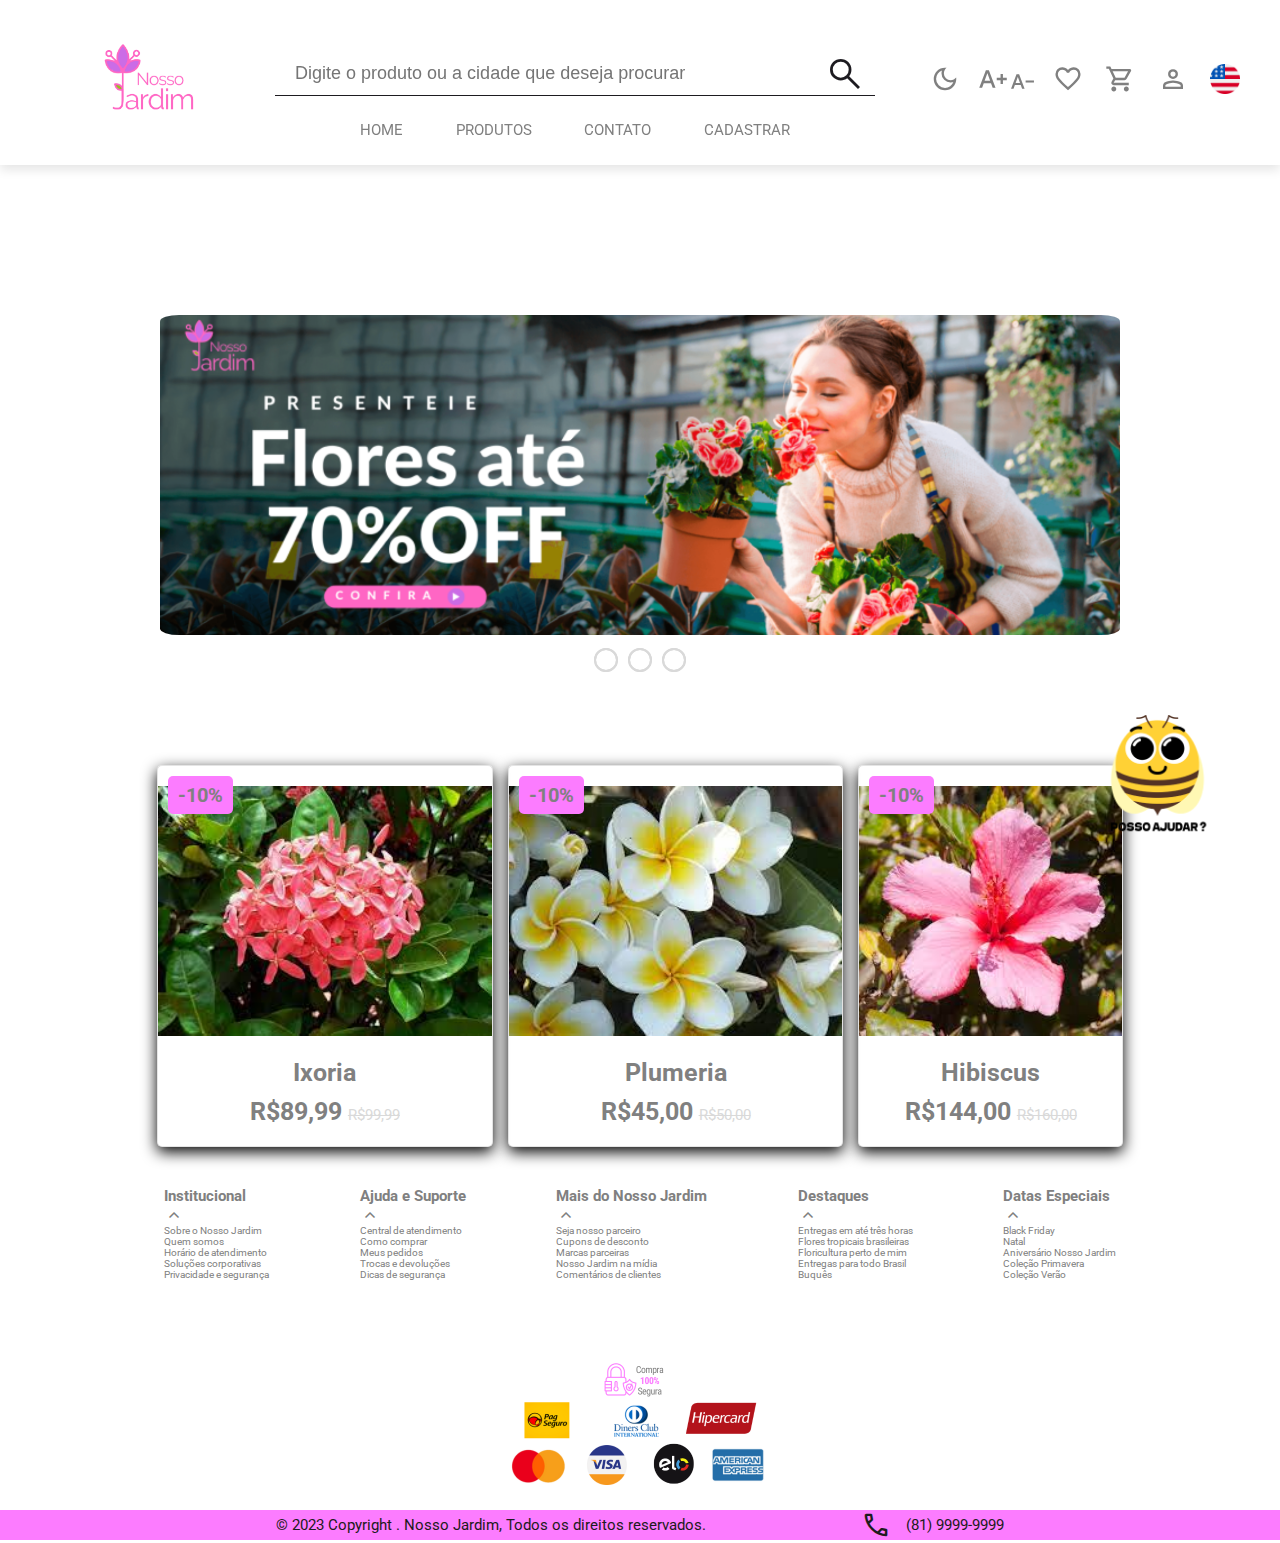
<file: index.html>
<!DOCTYPE html>
<html lang="pt-br">

<head>
    <meta charset="UTF-8">
    <meta http-equiv="X-UA-Compatible" content="IE=edge">
    <meta name="viewport" content="width=auto, initial-scale=auto">
    <meta>

    <link rel="stylesheet" href="https://fonts.googleapis.com/css2?family=Material+Symbols+Outlined:opsz,wght,FILL,GRAD@20..48,100..700,0..1,-50..200" />
    <link rel="stylesheet" href="https://fonts.googleapis.com/css2?family=Merriweather&display=swap">
    <link rel="preconnect" href="https://fonts.googleapis.com">
    <link rel="preconnect" href="https://fonts.gstatic.com" crossorigin>

    <link rel="stylesheet" href="https://cdnjs.cloudflare.com/ajax/libs/font-awesome/5.15.3/css/all.min.css">

    <link rel="stylesheet" href="css/style.css">

    <link rel="stylesheet" href="css/tema.css">

    <link rel="shortcut icon" href="images/logo.png" type="image/x-icon">

    <script src="./js/scrypt.js" defer></script>
    <script src="./js/scrypt_acess.js"></script>

    <title>Nosso Jardim</title>
</head>

<body class="light-theme">

    <header>
            <!--Menu de navegação-->
            <input type="checkbox" name="" id="toggler">
            <label for="toggler" class="fas fa-bars"></label>

            <a href="index.html" class="logo"><img src="images/logo.png"></a>
        

            <nav class="navbar">

                <!--Barra de pesquisa-->
                <div class="pesquisa">
                    <div class="search_box">
                        <input type="text" class="input" placeholder="Digite o produto ou a cidade que deseja procurar">
                        <div class="btn_search">
                                <span class="material-symbols-outlined">
                                    search
                                </span>
                        </div>
                    </div>
                </div>
                <!--Fim Barra de pesquisa-->

                <a href="index.html" id="home">HOME</a>
                <a href="#products" id="produtos">PRODUTOS</a>
                <a href="#contato" id="contato">CONTATO</a>
                <a href="cadastro.html" id="cadastrar">CADASTRAR</a>

            </nav>

            <!--Ícones menu de navegação-->
            <div class="icons">
                <button class="btn-tema"> 
                    <span class="material-symbols-outlined" id="dark">
                     dark_mode
                    </span>
                    <span class="material-symbols-outlined" id="light">
                        light_mode
                    </span>
                </button>

                <button id="aumentar-fonte">
                    <span class="material-symbols-outlined">
                        text_increase
                    </span>
                </button>

                <button id="diminuir-fonte">
                    <span class="material-symbols-outlined">
                        text_decrease
                    </span>
                </button>

                <a href="#" class="heart">
                    <span class="material-symbols-outlined">
                        favorite
                    </span>
                </a>
                <a href="#" class="cart">
                    <span class="material-symbols-outlined">
                        shopping_cart
                    </span>
                </a>
                <a href="cadastro.html" class="user">
                    <span class="material-symbols-outlined">
                        person
                    </span>
                </a>
                <a href="index-En.html">
                    <img src="./images/en-eua.png" alt="en-eua" class="lang">
                </a>
            </div>
            <!--Fim ícones menu de navegação-->

    </header>

    <main>
        <!--Inicio Carrosel-->
        <section class="slider">
            <div class="slider-content">

                <input type="radio" name="btn-radio" id="radio1">
                <input type="radio" name="btn-radio" id="radio2">
                <input type="radio" name="btn-radio" id="radio3">

                <div class="slide-box primeiro">
                    <img class="img-desktop" src="images/slide-1.png" alt="slide 1">
                    <img class="img-mobile" src="images/slide-1-mob.png" alt="slide 1">
                </div>

                <div class="slide-box">
                    <img class="img-desktop" src="images/slide-2.jpg" alt="slide 2">
                    <img class="img-mobile" src="images/slide-2-mob.jpg" alt="slide 2">
                </div>

                <div class="slide-box">
                    <img class="img-desktop" src="images/slide-3.jpg" alt="slide 3">
                    <img class="img-mobile" src="images/slide-3-mob.jpg" alt="slide 3">
                </div>

                <div class="nav-auto">
                    <div class="auto-btn1"></div>
                    <div class="auto-btn2"></div>
                    <div class="auto-btn3"></div>
                </div>

                <div class="nav-manual">
                    <label for="radio1" class="manual-btn"></label>
                    <label for="radio2" class="manual-btn"></label>
                    <label for="radio3" class="manual-btn"></label>
                </div>

            </div>
        </section>
        <!--Fim carrossel-->

        <!-- Inicio seção Produtos -->
        <section class="products" id="products">
            <div class="box-container">
                <div class="box">
                    <span class="discount">-10%</span>
                    <div class="image">
                        <img src="images/img1.jpg" alt="">
                        <div class="icons">
                            <a href="#" class="fas fa-heart"></a>
                            <a href="#" class="fas fa-shopping-cart"></a>
                            <a href="#" class="fas fa-share"></a>
                        </div>
                        <div class="content">
                            <h3>Ixoria</h3>
                            <div class="price"> R$89,99 <span>R$99,99</span></div>
                        </div>
                    </div>
                </div>

                <div class="box">
                    <span class="discount">-10%</span>
                    <div class="image">
                        <img src="images/img2.jpg" alt="">
                        <div class="icons">
                            <a href="#" class="fas fa-heart"></a>
                            <a href="#" class="fas fa-shopping-cart" id="cart-btn"></a>
                            <a href="#" class="fas fa-share"></a>
                        </div>
                        <div class="content">
                            <h3>Plumeria</h3>
                            <div class="price"> R$45,00 <span>R$50,00</span></div>
                        </div>
                    </div>
                </div>
                <div class="box">
                    <span class="discount">-10%</span>
                    <div class="image">
                        <img src="images/img3.jpg" alt="">
                        <div class="icons">
                            <a href="#" class="fas fa-heart"></a>
                            <a href="#" class="fas fa-shopping-cart" id="cart-btn"></a>
                            <a href="#" class="fas fa-share"></a>
                        </div>
                        <div class="content">
                            <h3>Hibiscus</h3>
                            <div class="price"> R$144,00 <span>R$160,00</span></div>
                        </div>
                    </div>
                </div>
            </div>
        </section>
        <!-- Fim seção Produtos-->

        <!-- Inicio tópicos-->
        <section class="topicos">

            <div class="institucional" id="institucional">
                <h4 id="inst">Institucional</h4>
                <input type="checkbox" id="ipt-institucional">
                <label for="ipt-institucional" class="material-symbols-outlined" id="lb-more">expand_more</label>
                <label for="ipt-institucional" class="material-symbols-outlined" id="lb-less">expand_less</label>
                <ul id="ul-institucional">
                    <li>Sobre o Nosso Jardim</li>
                    <li>Quem somos</li>
                    <li>Horário de atendimento</li>
                    <li>Soluções corporativas</li>
                    <li>Privacidade e segurança</li>
                </ul>
            </div>

            <div class="ajuda">
                <h4 id="ajuda">Ajuda e Suporte</h4>
                <input type="checkbox" id="ipt-ajuda">
                <label for="ipt-ajuda" class="material-symbols-outlined" id="lb-more">expand_more</label>
                <label for="ipt-ajuda" class="material-symbols-outlined" id="lb-less">expand_less</label>
                <ul id="ul-ajuda">
                    <li>Central de atendimento</li>
                    <li>Como comprar</li>
                    <li>Meus pedidos</li>
                    <li>Trocas e devoluções</li>
                    <li>Dicas de segurança</li>
                </ul>
            </div>

            <div class="mais">
                <h4 id="mais">Mais do Nosso Jardim</h4>
                <input type="checkbox" id="ipt-mais">
                <label for="ipt-mais" class="material-symbols-outlined" id="lb-more">expand_more</label>
                <label for="ipt-mais" class="material-symbols-outlined" id="lb-less">expand_less</label>
                <ul id="ul-mais">
                    <li>Seja nosso parceiro</li>
                    <li>Cupons de desconto</li>
                    <li>Marcas parceiras</li>
                    <li>Nosso Jardim na mídia</li>
                    <li>Comentários de clientes</li>
                </ul>
            </div>

            <div class="destaque">
                <h4 id="dest">Destaques</h4>
                <input type="checkbox" id="ipt-destaque">
                <label for="ipt-destaque" class="material-symbols-outlined" id="lb-more">expand_more</label>
                <label for="ipt-destaque" class="material-symbols-outlined" id="lb-less">expand_less</label>
                <ul id="ul-destaque">
                    <li>Entregas em até três horas</li>
                    <li>Flores tropicais brasileiras</li>
                    <li>Floricultura perto de mim</li>
                    <li>Entregas para todo Brasil</li>
                    <li>Buquês</li>
                </ul>
            </div>
            
            <div class="especial">
                <h4 id="espe">Datas Especiais</h4>
                <input type="checkbox" id="ipt-especial">
                <label for="ipt-especial" class="material-symbols-outlined" id="lb-more">expand_more</label>
                <label for="ipt-especial" class="material-symbols-outlined" id="lb-less">expand_less</label>
                <ul id="ul-especial">
                    <li id="size">Black Friday</li>
                    <li>Natal</li>
                    <li>Aniversário Nosso Jardim</li>
                    <li>Coleção Primavera</li>
                    <li>Coleção Verão</li>
                </ul>
            </div>

        </section>
        <!-- Fim tópicos -->

    </main>

    <footer id="footer">
        <section class="bot">
            <div class="chat-bot">
                <a class="chatbot" href="#">
                    <img class="chatbot-img" src="./images/beechatbot.png" alt="chatbot">
                </a>
            </div>
        </section>

        <section class="pagamento">
            <img src="images/pagamentos-light.png" alt="pagamento-light" class="pag-light">
            <img src="images/pagamentos-dark.png" alt="pagamento-dark" class="pag-dark">
        </section>

        <div class="rodape">
            <p>© 2023 Copyright . Nosso Jardim, Todos os direitos reservados.</p>
            <span class="material-symbols-outlined">call</span>
            <p id="contato">(81) 9999-9999</p>
        </div>
    </footer>
</body>

</html>
</file>
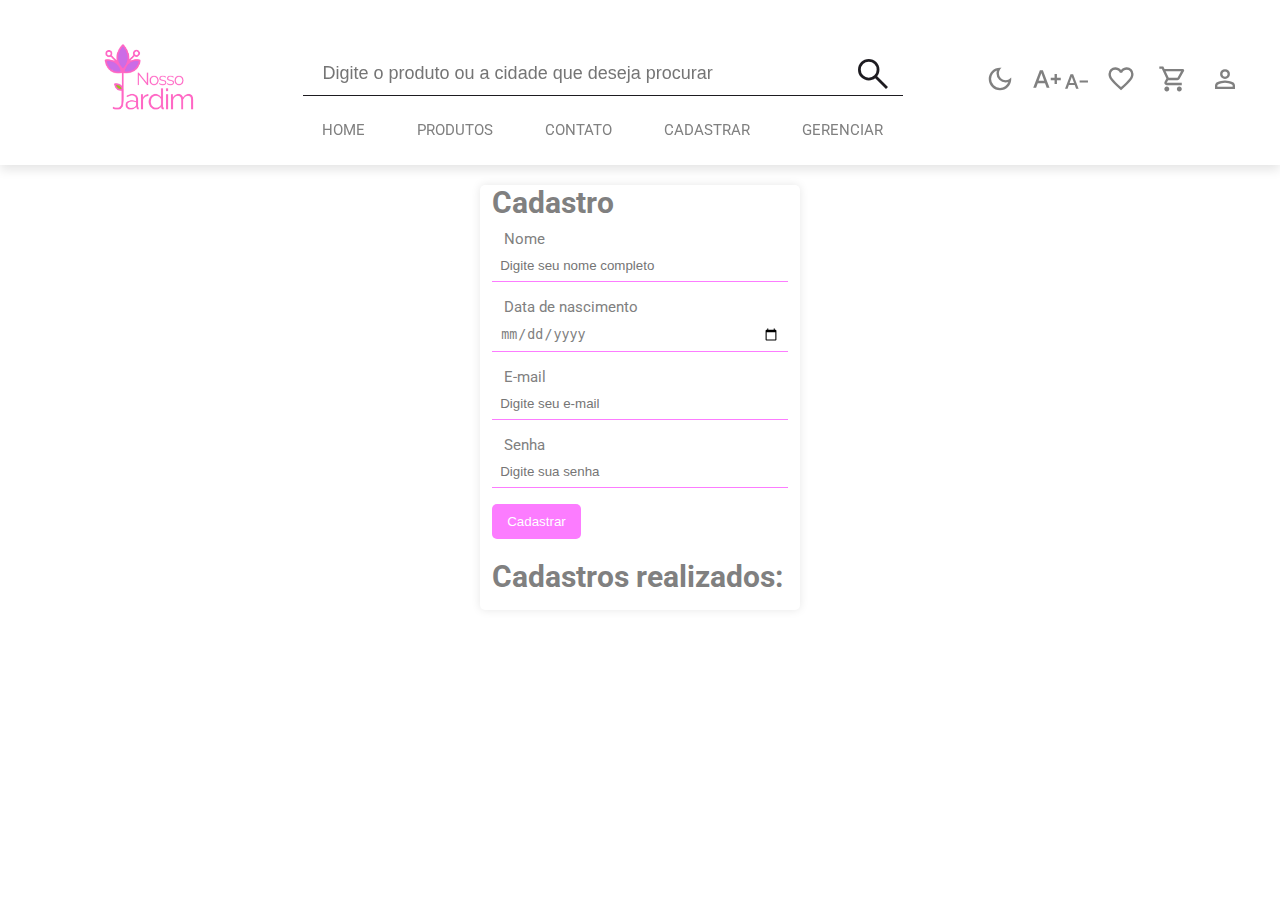
<file: cadastro.html>
<!DOCTYPE html>
<html lang="pt-br">

<head>
    <meta charset="UTF-8">
    <meta http-equiv="X-UA-Compatible" content="IE=edge">
    <meta name="viewport" content="width=auto, initial-scale=auto">
    <meta>

    <link rel="stylesheet" href="https://fonts.googleapis.com/css2?family=Material+Symbols+Outlined:opsz,wght,FILL,GRAD@20..48,100..700,0..1,-50..200" />
    <link rel="stylesheet" href="https://fonts.googleapis.com/css2?family=Merriweather&display=swap">
    <link rel="preconnect" href="https://fonts.googleapis.com">
    <link rel="preconnect" href="https://fonts.gstatic.com" crossorigin>

    <link rel="stylesheet" href="https://cdnjs.cloudflare.com/ajax/libs/font-awesome/5.15.3/css/all.min.css">

    <link rel="stylesheet" href="css/style_cadastro.css">

    <link rel="stylesheet" href="css/tema.css">

    <link rel="shortcut icon" href="images/logo.png" type="image/x-icon">

    <script src="./js/scrypt_cadastro.js" defer></script>

    <title>Cadastro - Nosso Jardim</title>
</head>


<body class="light-theme">

    <header>
            <!--Menu de navegação-->
            <input type="checkbox" name="" id="toggler">
            <label for="toggler" class="fas fa-bars"></label>

            <a href="index.html" class="logo"><img src="images/logo.png"></a>
        

            <nav class="navbar">

                <!--Barra de pesquisa-->
                <div class="pesquisa">
                    <div class="search_box">
                        <input type="text" class="input" placeholder="Digite o produto ou a cidade que deseja procurar">
                        <div class="btn_search">
                                <span class="material-symbols-outlined">
                                    search
                                </span>
                        </div>
                    </div>
                </div>
                <!--Fim Barra de pesquisa-->

                <a href="index.html" id="home">HOME</a>
                <a href="#products" id="produtos">PRODUTOS</a>
                <a href="#contato" id="contato">CONTATO</a>
                <a href="cadastro.html" id="cadastrar">CADASTRAR</a>
                <a href="listagem.html" id="gerenciar">GERENCIAR</a>

            </nav>

            <!--Ícones menu de navegação-->
            <div class="icons">
                <button class="btn-tema"> 
                    <span class="material-symbols-outlined" id="dark">
                     dark_mode
                    </span>
                    <span class="material-symbols-outlined" id="light">
                        light_mode
                    </span>
                </button>

                <button id="aumentar-fonte">
                    <span class="material-symbols-outlined">
                        text_increase
                    </span>
                </button>

                <button id="diminuir-fonte">
                    <span class="material-symbols-outlined">
                        text_decrease
                    </span>
                </button>

                <a href="#" class="heart">
                    <span class="material-symbols-outlined">
                        favorite
                    </span>
                </a>
                <a href="#" class="cart">
                    <span class="material-symbols-outlined">
                        shopping_cart
                    </span>
                </a>
                <a href="cadastro.html" class="user">
                    <span class="material-symbols-outlined">
                        person
                    </span>
                </a>
            </div>
            <!--Fim ícones menu de navegação-->

    </header>

  <main>
    <div class="container">
      <h1 id="h1">Cadastro</h1>

      <form id="cadastroForm">
        <p for="nome">Nome</p>
        <input type="text" id="nome" placeholder="Digite seu nome completo" required  />

        <p for="dtn">Data de nascimento</p>
        <input type="date" id="dtn" required />

        <p for="email">E-mail</p>
        <input type="email" id="email" placeholder="Digite seu e-mail" required />

        <p for="senha">Senha</p>
        <input type="password" id="senha"  placeholder="Digite sua senha" required />

        <button type="button" onclick="cadastrar()" id="btn-cadastrar">Cadastrar</button>
      </form>

      <h1>Cadastros realizados:</h1>
      <ul id="listaCadastros"></ul>

    </div>
  </main>
</body>

</html>
</file>
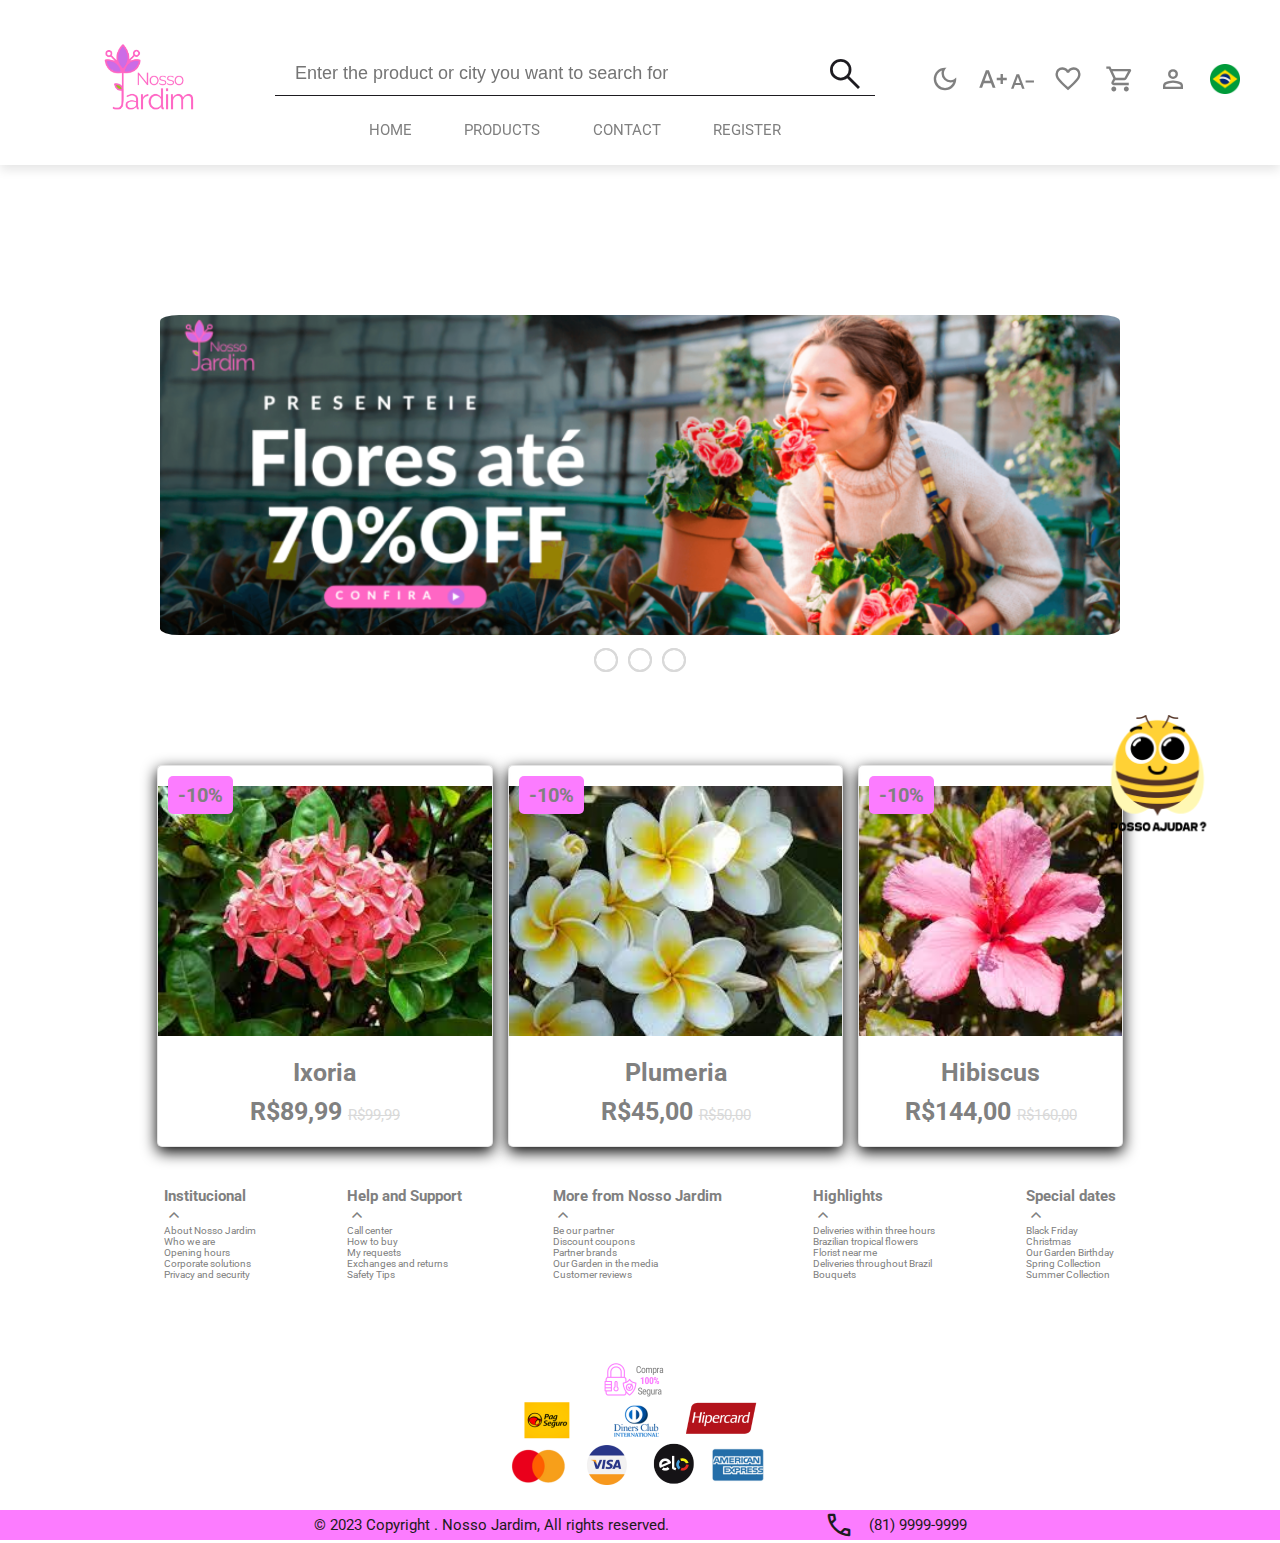
<file: index-En.html>
<!DOCTYPE html>
<html lang="en">

<head>
    <meta charset="UTF-8">
    <meta http-equiv="X-UA-Compatible" content="IE=edge">
    <meta name="viewport" content="width=auto, initial-scale=auto">
    <meta>

    <link rel="stylesheet" href="https://fonts.googleapis.com/css2?family=Material+Symbols+Outlined:opsz,wght,FILL,GRAD@20..48,100..700,0..1,-50..200" />
    <link rel="stylesheet" href="https://fonts.googleapis.com/css2?family=Merriweather&display=swap">
    <link rel="preconnect" href="https://fonts.googleapis.com">
    <link rel="preconnect" href="https://fonts.gstatic.com" crossorigin>

    <link rel="stylesheet" href="https://cdnjs.cloudflare.com/ajax/libs/font-awesome/5.15.3/css/all.min.css">

    <link rel="stylesheet" href="css/style.css">

    <link rel="stylesheet" href="css/tema.css">

    <link rel="shortcut icon" href="images/logo.png" type="image/x-icon">

    <script src="./js/scrypt.js" defer></script>

    <title>Nosso Jardim</title>
</head>

<body class="light-theme">

    <header>
            <!--Menu de navegação-->
            <input type="checkbox" name="" id="toggler">
            <label for="toggler" class="fas fa-bars"></label>

            <a href="index.html" class="logo"><img src="images/logo.png"></a>
        

            <nav class="navbar">

                <!--Barra de pesquisa-->
                <div class="pesquisa">
                    <div class="search_box">
                        <input type="text" class="input" placeholder="Enter the product or city you want to search for">
                        <div class="btn_search">
                                <span class="material-symbols-outlined">
                                    search
                                </span>
                        </div>
                    </div>
                </div>
                <!--Fim Barra de pesquisa-->

                <a href="index-En.html" id="home">HOME</a>
                <a href="#products" id="produtos">PRODUCTS</a>
                <a href="#contato" id="contato">CONTACT</a>
                <a href="cadastro.html" id="cadastrar">REGISTER</a>

            </nav>

            <!--Ícones menu de navegação-->
            <div class="icons">
                <button class="btn-tema"> 
                    <span class="material-symbols-outlined" id="dark">
                     dark_mode
                    </span>
                    <span class="material-symbols-outlined" id="light">
                        light_mode
                    </span>
                </button>

                <button id="aumentar-fonte">
                    <span class="material-symbols-outlined">
                        text_increase
                    </span>
                </button>

                <button id="diminuir-fonte">
                    <span class="material-symbols-outlined">
                        text_decrease
                    </span>
                </button>

                <a href="#" class="heart">
                    <span class="material-symbols-outlined">
                        favorite
                    </span>
                </a>
                <a href="#" class="cart">
                    <span class="material-symbols-outlined">
                        shopping_cart
                    </span>
                </a>
                <a href="cadastro.html" class="user">
                    <span class="material-symbols-outlined">
                        person
                    </span>
                </a>
                <a href="index.html">
                    <img src="./images/pt-br.png" alt="pt-br" class="lang">
                </a>
            </div>
            <!--Fim ícones menu de navegação-->

    </header>

    <main>
        <!--Inicio Carrosel-->
        <section class="slider">
            <div class="slider-content">

                <input type="radio" name="btn-radio" id="radio1">
                <input type="radio" name="btn-radio" id="radio2">
                <input type="radio" name="btn-radio" id="radio3">

                <div class="slide-box primeiro">
                    <img class="img-desktop" src="images/slide-1.png" alt="slide 1">
                    <img class="img-mobile" src="images/slide-1-mob.png" alt="slide 1">
                </div>

                <div class="slide-box">
                    <img class="img-desktop" src="images/slide-2.jpg" alt="slide 2">
                    <img class="img-mobile" src="images/slide-2-mob.jpg" alt="slide 2">
                </div>

                <div class="slide-box">
                    <img class="img-desktop" src="images/slide-3.jpg" alt="slide 3">
                    <img class="img-mobile" src="images/slide-3-mob.jpg" alt="slide 3">
                </div>

                <div class="nav-auto">
                    <div class="auto-btn1"></div>
                    <div class="auto-btn2"></div>
                    <div class="auto-btn3"></div>
                </div>

                <div class="nav-manual">
                    <label for="radio1" class="manual-btn"></label>
                    <label for="radio2" class="manual-btn"></label>
                    <label for="radio3" class="manual-btn"></label>
                </div>

            </div>
        </section>
        <!--Fim carrossel-->

        <!-- Inicio seção Produtos -->
        <section class="products" id="products">
            <div class="box-container">
                <div class="box">
                    <span class="discount">-10%</span>
                    <div class="image">
                        <img src="images/img1.jpg" alt="">
                        <div class="icons">
                            <a href="#" class="fas fa-heart"></a>
                            <a href="#" class="fas fa-shopping-cart"></a>
                            <a href="#" class="fas fa-share"></a>
                        </div>
                        <div class="content">
                            <h3>Ixoria</h3>
                            <div class="price"> R$89,99 <span>R$99,99</span></div>
                        </div>
                    </div>
                </div>

                <div class="box">
                    <span class="discount">-10%</span>
                    <div class="image">
                        <img src="images/img2.jpg" alt="">
                        <div class="icons">
                            <a href="#" class="fas fa-heart"></a>
                            <a href="#" class="fas fa-shopping-cart" id="cart-btn"></a>
                            <a href="#" class="fas fa-share"></a>
                        </div>
                        <div class="content">
                            <h3>Plumeria</h3>
                            <div class="price"> R$45,00 <span>R$50,00</span></div>
                        </div>
                    </div>
                </div>
                <div class="box">
                    <span class="discount">-10%</span>
                    <div class="image">
                        <img src="images/img3.jpg" alt="">
                        <div class="icons">
                            <a href="#" class="fas fa-heart"></a>
                            <a href="#" class="fas fa-shopping-cart" id="cart-btn"></a>
                            <a href="#" class="fas fa-share"></a>
                        </div>
                        <div class="content">
                            <h3>Hibiscus</h3>
                            <div class="price"> R$144,00 <span>R$160,00</span></div>
                        </div>
                    </div>
                </div>
            </div>
        </section>
        <!-- Fim seção Produtos-->

        <!-- Inicio tópicos-->
        <section class="topicos">

            <div class="institucional" id="institucional">
                <h4 id="inst">Institucional</h4>
                <input type="checkbox" id="ipt-institucional">
                <label for="ipt-institucional" class="material-symbols-outlined" id="lb-more">expand_more</label>
                <label for="ipt-institucional" class="material-symbols-outlined" id="lb-less">expand_less</label>
                <ul id="ul-institucional">
                    <li>About Nosso Jardim</li>
                    <li>Who we are</li>
                    <li>Opening hours</li>
                    <li>Corporate solutions</li>
                    <li>Privacy and security</li>
                </ul>
            </div>

            <div class="ajuda">
                <h4 id="ajuda">Help and Support</h4>
                <input type="checkbox" id="ipt-ajuda">
                <label for="ipt-ajuda" class="material-symbols-outlined" id="lb-more">expand_more</label>
                <label for="ipt-ajuda" class="material-symbols-outlined" id="lb-less">expand_less</label>
                <ul id="ul-ajuda">
                    <li>Call center</li>
                    <li>How to buy</li>
                    <li>My requests</li>
                    <li>Exchanges and returns</li>
                    <li>Safety Tips</li>
                </ul>
            </div>

            <div class="mais">
                <h4 id="mais">More from Nosso Jardim</h4>
                <input type="checkbox" id="ipt-mais">
                <label for="ipt-mais" class="material-symbols-outlined" id="lb-more">expand_more</label>
                <label for="ipt-mais" class="material-symbols-outlined" id="lb-less">expand_less</label>
                <ul id="ul-mais">
                    <li>Be our partner</li>
                    <li>Discount coupons</li>
                    <li>Partner brands</li>
                    <li>Our Garden in the media</li>
                    <li>Customer reviews</li>
                </ul>
            </div>

            <div class="destaque">
                <h4 id="dest">Highlights</h4>
                <input type="checkbox" id="ipt-destaque">
                <label for="ipt-destaque" class="material-symbols-outlined" id="lb-more">expand_more</label>
                <label for="ipt-destaque" class="material-symbols-outlined" id="lb-less">expand_less</label>
                <ul id="ul-destaque">
                    <li>Deliveries within three hours</li>
                    <li>Brazilian tropical flowers</li>
                    <li>Florist near me</li>
                    <li>Deliveries throughout Brazil</li>
                    <li>Bouquets</li>
                </ul>
            </div>
            
            <div class="especial">
                <h4 id="espe">Special dates</h4>
                <input type="checkbox" id="ipt-especial">
                <label for="ipt-especial" class="material-symbols-outlined" id="lb-more">expand_more</label>
                <label for="ipt-especial" class="material-symbols-outlined" id="lb-less">expand_less</label>
                <ul id="ul-especial">
                    <li>Black Friday</li>
                    <li>Christmas</li>
                    <li>Our Garden Birthday</li>
                    <li>Spring Collection</li>
                    <li>Summer Collection</li>
                </ul>
            </div>

        </section>
        <!-- Fim tópicos -->

    </main>

    <footer id="footer">
        <section class="bot">
            <div class="chat-bot">
                <a class="chatbot" href="#">
                    <img class="chatbot-img" src="./images/beechatbot.png" alt="chatbot">
                </a>
            </div>
        </section>

        <section class="pagamento">
            <img src="images/pagamentos-light.png" alt="pagamento-light" class="pag-light">
            <img src="images/pagamentos-dark.png" alt="pagamento-dark" class="pag-dark">
        </section>

        <div class="rodape">
            <p>© 2023 Copyright . Nosso Jardim, All rights reserved.</p>
            <span class="material-symbols-outlined">call</span>
            <p id="contato">(81) 9999-9999</p>
        </div>
    </footer>
</body>

</html>
</file>
<file: css/style.css>
@import url('https://fonts.googleapis.com/css2?family=Roboto:wght@500&display=swap');

:root{
    /* Paleta de cores */
    --rosa: #fc7cff;
    --branco: #fff;
    --preto: #1d1b20;
    --cinza: #808080;
    --cclaro: #d9d9d9;
}

*{
    margin:0; padding:0;
    box-sizing: border-box;
    font-family: 'Roboto' sans-serif;
    outline: none; border: none;
    text-decoration: none;
    transition: .2s linear;
}

html{
    font-size: 10px;
    scroll-behavior: smooth;
    scroll-padding-top: 6rem;
    overflow-x: hidden;

}

section{
    padding: 2rem 5%;
}


/* Menu de navegação */
header{
    position: fixed;
    top: 0; left: 0; right: 0;
    background: var(--branco);
    padding: 2rem 4rem;
    display: flex;
    align-items: center;
    justify-content: space-between;
    z-index: 1000;
    box-shadow: 0 .5rem 1rem rgba(0,0,0,.1);
}

header .logo{
    font-size: 2rem;
    color: var(--cinza);
    font-weight: bolder;
    margin-left: 5%;
}

header img{
    width: 120px;
    height: 120px;
}

.navbar {
    text-align: center;
}

header .navbar a{
    font-size: 1.5rem;
    text-align: center;
    padding:0 0.5rem;
    color: var(--cinza);
    font-family: 'Roboto', sans-serif;
    margin: 2rem;
}

header .navbar a:hover{
    color:var(--rosa);
}

/*Início-Barra de pesquisa*/
.navbar .input{
	border: 0;
	outline: none;
	color: var(--cinza);
}

.pesquisa{
    padding:0 5rem;
	margin: 25px auto;
    align-items: center;
}

.pesquisa .search_box{
	position: relative;
	width: 600px;
	height: 45px;
}

.pesquisa .search_box .input{
	position: absolute;
	top: 0;
	left: 0;
	width: 100%;
	height: 100%;
	padding: 10px 20px;
	font-size: 18px;
    border-radius: 1.5rem;
    border-bottom-left-radius: 0%;
    border-bottom-right-radius: 0%;
    border-bottom: 1.5px solid var(--preto);
}

.pesquisa .search_box .btn_search{
	position: absolute;
	top: 0;
	right: 0px;
	width: 60px;
	height: 100%;
	border-radius: 50%;
	z-index: 1000;
	cursor: pointer;
}

.pesquisa .search_box .btn_search:hover{
	background: var(--rosa);	
}

.pesquisa .search_box .btn_search .material-symbols-outlined{
	position: absolute;
	top: 50%;
	left: 50%;
	transform: translate(-50%,-50%);
	color: var(--preto);
	font-size: 4rem;
}
/*Fim-Barra de pesquisa*/

/* Ícones do menu de navegação */
header .icons a{
    font-size: 3rem;
    color: var(--cinza);
    margin-left: 1.5rem;
}

header #aumentar-fonte:hover{
    cursor: pointer;

}

header #diminuir-fonte:hover{
    cursor: pointer;

}

.lang{
    height: 3rem;
    width: 3rem;
}

header #toggler{
    display: none;
}

header .fa-bars{
    font-size: 3rem;
    color: var(--cinza);
    border-radius: .5rem;
    padding: 5rem 1.5rem;
    cursor: pointer;
    border:.1rem solid rgba(0,0,0,.3);
    display: none;
}
/* Fim menu de navegação */

main{
    align-items: center;
}

/* Inicio Carrossel */
section.slider {
    margin: 35vh auto;
    margin-bottom: 12vh;
    width: 100%;
    height: auto;
    padding: 0 !important;
    overflow: hidden;
}

.slider-content {
    width: 400%;
    height: auto;
    display: flex;
}

.slider-content input, .img-mobile {
   display: none;
}

.slide-box {
    width: 25%;
    height: auto;
    position: relative;
    text-align: center;
    transition: 1s;
}

.slide-box img {
    width: 75%;
    border-radius: 2%;
}

.nav-manual, .nav-auto {
    position: absolute;
    width: 100%;
    margin-top: 26%;
    display: flex;
    justify-content: center;
}

.nav-manual .manual-btn, .nav-auto div{
    border: 2px solid var(--cclaro);
    padding: 10px;
    border-radius: 50%;
    cursor: pointer;
    transition: 0.2s;
}

.nav-manual .manual-btn:not(:last-child), .nav-auto div:not(:last-child) {
    margin-right: 10px;
}

.nav-manual .manual-btn:hover {
    background-color: var(--cclaro);
}

#radio1:checked ~ .nav-auto .auto-btn1, #radio2:checked ~ .nav-auto .auto-btn2, #radio3:checked~.nav-auto .auto-btn3 {
    background-color: var(--cclaro);
}

#radio1:checked ~ .primeiro {
    margin-left: 0%;
}

#radio2:checked ~ .primeiro {
    margin-left: -25%;
}

#radio3:checked ~ .primeiro {
    margin-left: -50%;
}
/* Fim Carrossel */

/* Inicio Produtos */ 
.products{
    display: flex;
    align-items: center;
    min-height: 5px;
    background-size: cover;
    background-position: center;
    font-family: 'Roboto', sans-serif;
}

.products .box-container{
    margin: 0 auto;
    position: relative;
    display: flex;
    flex-wrap: wrap;
    gap:1.5rem;
}

.products .box-container .box{
    box-shadow: 0 .5rem 1.5rem rgba(0,0,0.1);
    border-radius: .5rem;
    border: .1rem solid rgba(0,0,0,.1);
    position: relative;
}

.products .box-container .box .discount{
    position: absolute;
    top: 1rem; left: 1rem;
    padding: .7rem 1rem;
    font-size: 2rem;
    color:var(--cinza);
    background:var(--rosa);
    z-index: 1;
    border-radius: .5rem;
    font-weight: bold;
    text-decoration-color: var(--preto);
}

.products .box-container .box .image{
    position:relative;
    text-align: center;
    padding-top: 2rem;
    overflow: hidden;
}

.products .box-container .box .image img{
    height: 25rem;
}
.products .box-container .box:hover .image img{
    transform: scale(1.1);
}

.products .box-container .box .image .icons{
    position:absolute;
    bottom: -7rem; left: 0; right: 0;
    display: flex;
}

.products .box-container .box:hover .image .icons{
    bottom:0;
}

.products .box-container .box .image .icons a{
    height: 5rem;
    line-height: 5rem;
    font-size: 2rem;
    width: 50%;
    background: var(--rosa);
    color: var(--branco);
}

.products .box-container .box .content{
    padding: 2rem;
    text-align: center;
}

.products .box-container .box .content h3{
    font-size: 2.5rem;
    color: var(--cinza);
}

.products .box-container .box .content .price{
    font-size: 2.5rem;
    color: var(--cinza);
    font-weight: bolder;
    padding-top: 1rem;
}

.products .box-container .box .content .price span{
    font-size: 1.5rem;
    color:var(--cclaro);
    font-weight: lighter;
    text-decoration: line-through;
}
/* Fim Produtos */ 

/* Inicio tópicos */
.topicos {
    font-family: 'Roboto', sans-serif;
    padding: auto;
    display: flex;
    align-items: center;
    justify-content: space-between;
    margin-left: 10rem;
    margin-right: 10rem;
}

.topicos h4{
    font-size: 1.5rem;
}

.topicos input{
    display: none;
} 
.topicos input:checked ~ ul{
    display: none;
}

.topicos #lb-more{
    display: none;
}

.topicos input:checked ~ #lb-less{
    display: none;
}

.topicos input:checked ~ #lb-more{
    display: block;
}

.topicos .material-symbols-outlined{
    font-size: 2rem;
    color: var(--cinza);
    cursor: pointer;
    display:block;
}

.topicos .material-symbols-outlined:hover{
    color:var(--rosa)
}

.topicos ul{
    top:100%; left:0; right:0;
    list-style: none;
    font-size: 1rem;
}

.topicos li:hover{
    color: var(--rosa);
    cursor: pointer;
}

/* Fim tópicos */

/* Inicio Footer */ 
.chatbot-img{
    position: fixed;
    bottom: 10px;
    right: 10px;
    height: 125px;
    width: 125px;
    margin: 50px;
    transition: 0.3s;
}

.chatbot-img:hover{
    transform: scale(1.2);
}

footer .pagamento{
    display: flex;
    align-items: center;
    justify-content: center;
}

footer .pag-light{
    display: flex;
    height: 150;
    width: 300;

}

footer .pag-dark{
    display: none;
}

footer .rodape {
    font-family: 'Roboto', sans-serif;
    padding: auto;
    max-height: 4rem;
    background-color: var(--rosa);
    display: flex;
    align-items: center;
    justify-content: center;
    margin-bottom: 0;
}

footer .rodape p{
    text-align: center;
    color: var(--preto);
    font-size: 1.5rem;
}

footer .rodape span{
    color: var(--preto);
    font-size: 3rem;
    padding:0 0.5rem;
    margin-left: 15rem;
    margin-right: 1rem;
}
/* Fim Footer */ 

/* Media Queries */
@media screen and (max-width: 900px) {
    .img-desktop{
        display: none
    }

    .img-mobile{
        display: block;
        margin-left: 12%;
    }

    .nav-auto, .nav-manual{
        margin-top: 50%;
    }
}


@media (max-width:991px){

    html{
        font-size: 55%;
    }

    header{
        padding: 2rem;
    }

    main .topicos{
        margin: auto;
    }

    footer .rodape{
        height: auto;
        max-height: none;
    }
}

@media (max-width:768px){

    header .fa-bars{
        display: block;
    }

    header .navbar{
        position:absolute;
        top:100%; left:0; right:0;
        background: var(--cclaro);
        border-top: .1rem solid rgba(0,0,0,.1);
        clip-path: polygon(0 0, 100% 0, 100% 0, 0 0);
    }

    header #toggler:checked ~ .navbar{
        clip-path: polygon(0 0, 100% 0, 100% 100%, 0% 100%);
    }

    header .navbar a, .pesquisa{
        margin:1.5rem;
        padding:1.5rem;
        background: var(--branco);
        border:.1rem solid rgba(0,0,0,.1);
        display: block;
    }
}

@media (max-width:450px){

    html{
        font-size: 50%;
    }
 }
</file>
<file: css/tema.css>
:root {
    /* Paleta de cores */
    --rosa: #fc7cff;
    --branco: #fff;
    --preto: #1d1b20;
    --cinza: #808080;
    --cclaro: #d9d9d9;
}

* {
    color: var(--fontColor);
    font-family: 'Roboto' sans-serif;
}

body, header {
    background: var(--bg);
}

.light-theme {
    --bg: var(--branco);
    --fontColor: var(--cinza);
    --btnFontColor: var(--preto);
}

/*Ícones*/
.light-theme .icons .material-symbols-outlined{
    font-size: 3rem;
}
.light-theme .icons .material-symbols-outlined:hover{
    --fontColor: var(--rosa);
}

.light-theme #light{
    display: none;
}

.light-theme .icons #aumentar-fonte, #diminuir-fonte{
    background-color: var(--bg);
}

.light-theme .icons #diminuir-fonte .material-symbols-outlined{
    font-size: 2.5rem;  
}
/*Fim ícones*/


.dark-theme #dark{
    display: flex;
}

.dark-theme {
    --bg: var(--preto);
    --fontColor: var(--cclaro);
    --btnFontColor: var(--preto);
}

.dark-theme .container{
    background-color: var(--cinza);
}

.dark-theme #dark{
    display: none;
}
.dark-theme #light{
    display: flex;
}

.btn-tema{
    font-size: 1.5rem;
    padding:1 0.5rem;
    font-family: 'Roboto', sans-serif;
    border-radius: 50%;
    border: none;
    color: var(--btnFontColor);
    background-color: var(--btnBg);
    margin-right: 1.5rem;
}

.btn-tema:hover{
    cursor: pointer;
}

.btn-tema:focus{ 
    outline-style: none;
}

.dark-theme footer .pag-light{
    display: none;
}

.dark-theme footer .pag-dark{
    display: flex;
}
</file>
<file: css/style_cadastro.css>
@import url('https://fonts.googleapis.com/css2?family=Roboto:wght@500&display=swap');

:root{
    /* Paleta de cores */
    --rosa: #fc7cff;
    --branco: #fff;
    --preto: #1d1b20;
    --cinza: #808080;
    --cclaro: #d9d9d9;
}

*{
    margin:0; padding:0;
    box-sizing: border-box;
    font-family: 'Roboto' sans-serif;
    outline: none; border: none;
    text-decoration: none;
    transition: .2s linear;
}

html{
    font-size: 62.5%;
    scroll-behavior: smooth;
    scroll-padding-top: 6rem;
    overflow-x: hidden;
    font-family: 'Roboto', sans-serif;
}

body{
  margin: 0;
  padding: 0;
}

section{
    padding: 2rem 5%;
}


/* Menu de navegação */
header{
    position: fixed;
    top: 0; left: 0; right: 0;
    background: var(--branco);
    padding: 2rem 4rem;
    display: flex;
    align-items: center;
    justify-content: space-between;
    z-index: 1000;
    box-shadow: 0 .5rem 1rem rgba(0,0,0,.1);
}

header .logo{
    font-size: 2rem;
    color: var(--cinza);
    font-weight: bolder;
    margin-left: 5%;
}

header img{
    width: 120px;
    height: 120px;
}

.navbar {
    text-align: center;
}

header .navbar a{
    font-size: 1.5rem;
    text-align: center;
    padding:0 0.5rem;
    color: var(--cinza);
    font-family: 'Roboto', sans-serif;
    margin: 2rem;
}

header .navbar a:hover{
    color:var(--rosa);
}

/*Início-Barra de pesquisa*/
.navbar .input{
	border: 0;
	outline: none;
	color: var(--cinza);
}

.pesquisa{
    padding:0 5rem;
	margin: 25px auto;
    align-items: center;
}

.pesquisa .search_box{
	position: relative;
	width: 600px;
	height: 45px;
}

.pesquisa .search_box .input{
	position: absolute;
	top: 0;
	left: 0;
	width: 100%;
	height: 100%;
	padding: 10px 20px;
	font-size: 18px;
    border-radius: 1.5rem;
    border-bottom-left-radius: 0%;
    border-bottom-right-radius: 0%;
    border-bottom: 1.5px solid var(--preto);
}

.pesquisa .search_box .btn_search{
	position: absolute;
	top: 0;
	right: 0px;
	width: 60px;
	height: 100%;
	border-radius: 50%;
	z-index: 1000;
	cursor: pointer;
}

.pesquisa .search_box .btn_search:hover{
	background: var(--rosa);	
}

.pesquisa .search_box .btn_search .material-symbols-outlined{
	position: absolute;
	top: 50%;
	left: 50%;
	transform: translate(-50%,-50%);
	color: var(--preto);
	font-size: 4rem;
}
/*Fim-Barra de pesquisa*/

/* Ícones do menu de navegação */

header .icons a{
    font-size: 3rem;
    color: var(--cinza);
    margin-left: 1.5rem;
}

header #toggler{
    display: none;
}

header .fa-bars{
    font-size: 3rem;
    color: var(--cinza);
    border-radius: .5rem;
    padding: 5rem 1.5rem;
    cursor: pointer;
    border:.1rem solid rgba(0,0,0,.3);
    display: none;
}
/* Fim menu de navegação */

main {
  display: flex;
  margin-top: 100px;
  background-position: center;
}

.container {
  margin: 85px auto;
  background-color: var(--branco);
  padding: flex;
  border-radius: 5px;
  box-shadow: 0 0 10px rgba(0, 0, 0, 0.1);
}

.container h1 {
  font-size: 3rem;
  display: block;
  margin-bottom: 10px;
  margin-left: 12px;
  margin-right: 12px;
}

.container form {
  margin-bottom: 20px;
  margin-left: 12px;
  margin-right: 12px;
}

.container p {
  font-size: 1.5rem;
  display: block;
  margin-bottom: 2px;
  margin-left: 12px;
  margin-right: 12px;
}

.container input,
textarea {
  border-bottom: 0.5px solid var(--rosa);
  width: 100%;
  padding: 8px;
  margin-bottom: 16px;
  box-sizing: border-box;
  margin-right: 12px;
}

.container input ::placeholder {
  font-size: 1rem;
}

.container button {
  background-color: var(--rosa);
  color: var(--branco);
  padding: 10px 15px;
  border: none;
  border-radius: 5px;
  cursor: pointer;
}

.container button:hover {
  background-color: var(--cinza);
}

.container ul {
  font-size: 1.25rem;
  margin-left: 12px;
  margin-right: 12px;
  margin-bottom: 16px;
}


@media (max-width:1040px){
  .container{
    margin-top: 125px;
  }
}

@media (max-width:991px){

  html{
      font-size: 55%;
  }

  header{
      padding: 2rem;
  }
}

@media (max-width:768px){

  header .fa-bars{
      display: block;
  }

  header .navbar{
      position:absolute;
      top:100%; left:0; right:0;
      background: var(--cclaro);
      border-top: .1rem solid rgba(0,0,0,.1);
      clip-path: polygon(0 0, 100% 0, 100% 0, 0 0);
  }

  header #toggler:checked ~ .navbar{
      clip-path: polygon(0 0, 100% 0, 100% 100%, 0% 100%);
  }

  header .navbar a, .pesquisa{
      margin:1.5rem;
      padding:1.5rem;
      background: var(--branco);
      border:.1rem solid rgba(0,0,0,.1);
      display: block;
  }
}

@media (max-width:450px){

  html{
      font-size: 50%;
  }
}
</file>
